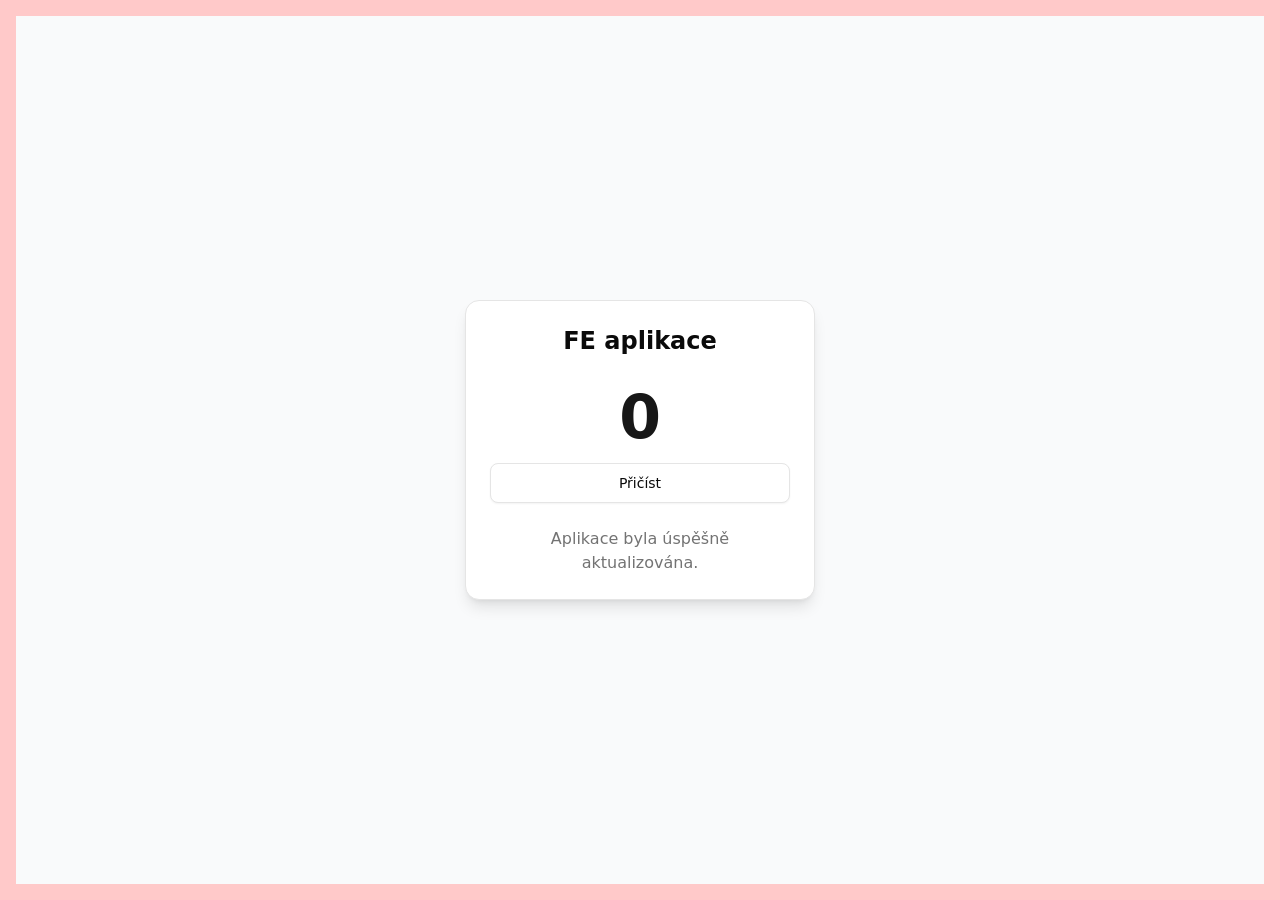
<file: prod/index.html>
<!doctype html>
<html lang="en">
  <head>
    <meta charset="UTF-8" />
    <link rel="icon" type="image/svg+xml" href="./vite.svg" />
    <meta name="viewport" content="width=device-width, initial-scale=1.0" />
    <title>FE app update</title>
    <script type="module" crossorigin src="./assets/index-hb1SBz1r.js"></script>
    <link rel="stylesheet" crossorigin href="./assets/index-DoTOaI_I.css">
  </head>
  <body>
    <div id="root"></div>
  </body>
</html>
</file>
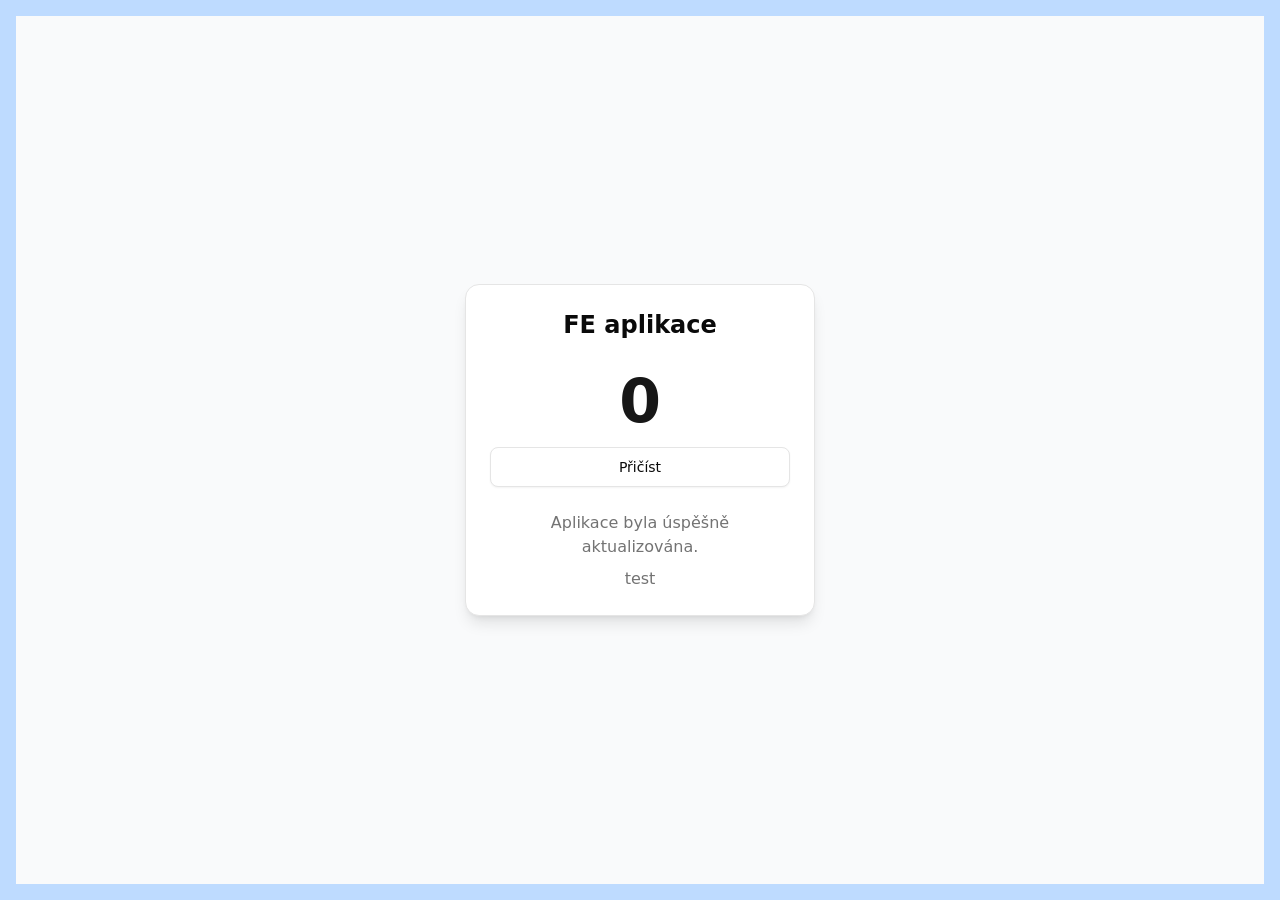
<file: test/index.html>
<!doctype html>
<html lang="en">
  <head>
    <meta charset="UTF-8" />
    <link rel="icon" type="image/svg+xml" href="./vite.svg" />
    <meta name="viewport" content="width=device-width, initial-scale=1.0" />
    <title>FE app update</title>
    <script type="module" crossorigin src="./assets/index-CGghWdWP.js"></script>
    <link rel="stylesheet" crossorigin href="./assets/index-DoTOaI_I.css">
  </head>
  <body>
    <div id="root"></div>
  </body>
</html>
</file>
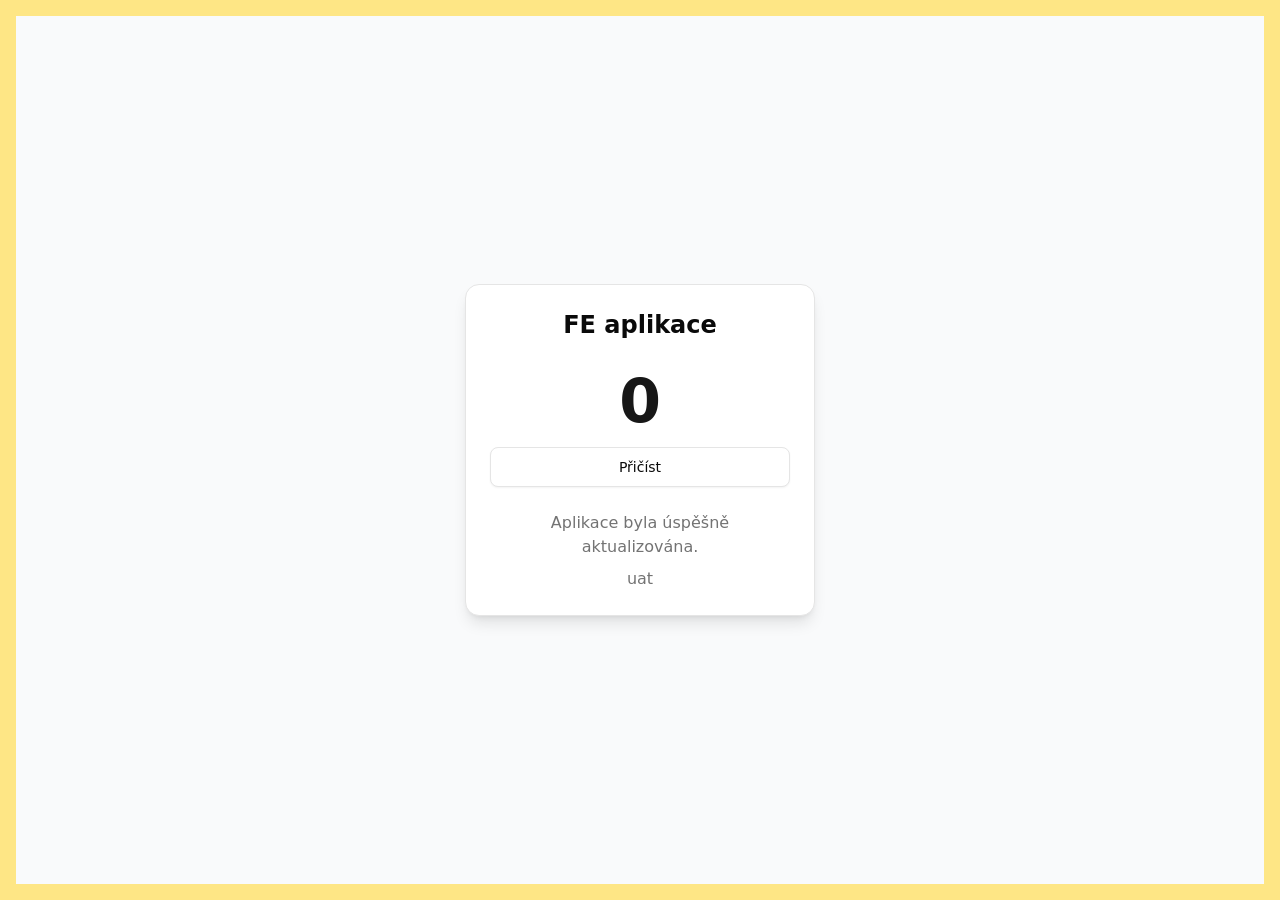
<file: uat/index.html>
<!doctype html>
<html lang="en">
  <head>
    <meta charset="UTF-8" />
    <link rel="icon" type="image/svg+xml" href="./vite.svg" />
    <meta name="viewport" content="width=device-width, initial-scale=1.0" />
    <title>FE app update</title>
    <script type="module" crossorigin src="./assets/index-D2eR265h.js"></script>
    <link rel="stylesheet" crossorigin href="./assets/index-DoTOaI_I.css">
  </head>
  <body>
    <div id="root"></div>
  </body>
</html>
</file>
<file: prod/assets/index-DoTOaI_I.css>
/*! tailwindcss v4.1.3 | MIT License | https://tailwindcss.com */@layer properties{@supports (((-webkit-hyphens:none)) and (not (margin-trim:inline))) or ((-moz-orient:inline) and (not (color:rgb(from red r g b)))){*,:before,:after,::backdrop{--tw-border-style:solid;--tw-leading:initial;--tw-font-weight:initial;--tw-tracking:initial;--tw-shadow:0 0 #0000;--tw-shadow-color:initial;--tw-shadow-alpha:100%;--tw-inset-shadow:0 0 #0000;--tw-inset-shadow-color:initial;--tw-inset-shadow-alpha:100%;--tw-ring-color:initial;--tw-ring-shadow:0 0 #0000;--tw-inset-ring-color:initial;--tw-inset-ring-shadow:0 0 #0000;--tw-ring-inset:initial;--tw-ring-offset-width:0px;--tw-ring-offset-color:#fff;--tw-ring-offset-shadow:0 0 #0000;--tw-outline-style:solid;--tw-translate-x:0;--tw-translate-y:0;--tw-translate-z:0}}}@layer theme{:root,:host{--font-sans:ui-sans-serif,system-ui,sans-serif,"Apple Color Emoji","Segoe UI Emoji","Segoe UI Symbol","Noto Color Emoji";--font-mono:ui-monospace,SFMono-Regular,Menlo,Monaco,Consolas,"Liberation Mono","Courier New",monospace;--color-red-200:oklch(88.5% .062 18.334);--color-amber-200:oklch(92.4% .12 95.746);--color-green-200:oklch(92.5% .084 155.995);--color-blue-200:oklch(88.2% .059 254.128);--color-gray-50:oklch(98.5% .002 247.839);--color-gray-200:oklch(92.8% .006 264.531);--color-white:#fff;--spacing:.25rem;--text-sm:.875rem;--text-sm--line-height:calc(1.25/.875);--text-2xl:1.5rem;--text-2xl--line-height:calc(2/1.5);--text-6xl:3.75rem;--text-6xl--line-height:1;--font-weight-medium:500;--font-weight-semibold:600;--font-weight-bold:700;--tracking-tight:-.025em;--leading-relaxed:1.625;--default-transition-duration:.15s;--default-transition-timing-function:cubic-bezier(.4,0,.2,1);--default-font-family:var(--font-sans);--default-mono-font-family:var(--font-mono)}}@layer base{*,:after,:before,::backdrop{box-sizing:border-box;border:0 solid;margin:0;padding:0}::file-selector-button{box-sizing:border-box;border:0 solid;margin:0;padding:0}html,:host{-webkit-text-size-adjust:100%;-moz-tab-size:4;tab-size:4;line-height:1.5;font-family:var(--default-font-family,ui-sans-serif,system-ui,sans-serif,"Apple Color Emoji","Segoe UI Emoji","Segoe UI Symbol","Noto Color Emoji");font-feature-settings:var(--default-font-feature-settings,normal);font-variation-settings:var(--default-font-variation-settings,normal);-webkit-tap-highlight-color:transparent}hr{height:0;color:inherit;border-top-width:1px}abbr:where([title]){-webkit-text-decoration:underline dotted;text-decoration:underline dotted}h1,h2,h3,h4,h5,h6{font-size:inherit;font-weight:inherit}a{color:inherit;-webkit-text-decoration:inherit;text-decoration:inherit}b,strong{font-weight:bolder}code,kbd,samp,pre{font-family:var(--default-mono-font-family,ui-monospace,SFMono-Regular,Menlo,Monaco,Consolas,"Liberation Mono","Courier New",monospace);font-feature-settings:var(--default-mono-font-feature-settings,normal);font-variation-settings:var(--default-mono-font-variation-settings,normal);font-size:1em}small{font-size:80%}sub,sup{vertical-align:baseline;font-size:75%;line-height:0;position:relative}sub{bottom:-.25em}sup{top:-.5em}table{text-indent:0;border-color:inherit;border-collapse:collapse}:-moz-focusring{outline:auto}progress{vertical-align:baseline}summary{display:list-item}ol,ul,menu{list-style:none}img,svg,video,canvas,audio,iframe,embed,object{vertical-align:middle;display:block}img,video{max-width:100%;height:auto}button,input,select,optgroup,textarea{font:inherit;font-feature-settings:inherit;font-variation-settings:inherit;letter-spacing:inherit;color:inherit;opacity:1;background-color:#0000;border-radius:0}::file-selector-button{font:inherit;font-feature-settings:inherit;font-variation-settings:inherit;letter-spacing:inherit;color:inherit;opacity:1;background-color:#0000;border-radius:0}:where(select:is([multiple],[size])) optgroup{font-weight:bolder}:where(select:is([multiple],[size])) optgroup option{padding-inline-start:20px}::file-selector-button{margin-inline-end:4px}::placeholder{opacity:1}@supports (not ((-webkit-appearance:-apple-pay-button))) or (contain-intrinsic-size:1px){::placeholder{color:currentColor}@supports (color:color-mix(in lab,red,red)){::placeholder{color:color-mix(in oklab,currentcolor 50%,transparent)}}}textarea{resize:vertical}::-webkit-search-decoration{-webkit-appearance:none}::-webkit-date-and-time-value{min-height:1lh;text-align:inherit}::-webkit-datetime-edit{display:inline-flex}::-webkit-datetime-edit-fields-wrapper{padding:0}::-webkit-datetime-edit{padding-block:0}::-webkit-datetime-edit-year-field{padding-block:0}::-webkit-datetime-edit-month-field{padding-block:0}::-webkit-datetime-edit-day-field{padding-block:0}::-webkit-datetime-edit-hour-field{padding-block:0}::-webkit-datetime-edit-minute-field{padding-block:0}::-webkit-datetime-edit-second-field{padding-block:0}::-webkit-datetime-edit-millisecond-field{padding-block:0}::-webkit-datetime-edit-meridiem-field{padding-block:0}:-moz-ui-invalid{box-shadow:none}button,input:where([type=button],[type=reset],[type=submit]){-webkit-appearance:button;-moz-appearance:button;appearance:button}::file-selector-button{-webkit-appearance:button;-moz-appearance:button;appearance:button}::-webkit-inner-spin-button{height:auto}::-webkit-outer-spin-button{height:auto}[hidden]:where(:not([hidden=until-found])){display:none!important}*{border-color:var(--border);outline-color:var(--ring)}@supports (color:color-mix(in lab,red,red)){*{outline-color:color-mix(in oklab,var(--ring)50%,transparent)}}body{background-color:var(--background);color:var(--foreground)}}@layer components;@layer utilities{.\@container\/card-header{container:card-header/inline-size}.absolute{position:absolute}.fixed{position:fixed}.relative{position:relative}.inset-0{inset:calc(var(--spacing)*0)}.inset-4{inset:calc(var(--spacing)*4)}.col-start-2{grid-column-start:2}.row-span-2{grid-row:span 2/span 2}.row-start-1{grid-row-start:1}.line-clamp-1{-webkit-line-clamp:1;-webkit-box-orient:vertical;display:-webkit-box;overflow:hidden}.flex{display:flex}.grid{display:grid}.inline-flex{display:inline-flex}.size-9{width:calc(var(--spacing)*9);height:calc(var(--spacing)*9)}.h-8{height:calc(var(--spacing)*8)}.h-9{height:calc(var(--spacing)*9)}.h-10{height:calc(var(--spacing)*10)}.min-h-4{min-height:calc(var(--spacing)*4)}.w-\[350px\]{width:350px}.w-full{width:100%}.shrink-0{flex-shrink:0}.auto-rows-min{grid-auto-rows:min-content}.grid-cols-\[0_1fr\]{grid-template-columns:0 1fr}.grid-rows-\[auto_auto\]{grid-template-rows:auto auto}.flex-col{flex-direction:column}.items-center{align-items:center}.items-start{align-items:flex-start}.justify-center{justify-content:center}.justify-items-start{justify-items:start}.gap-1{gap:calc(var(--spacing)*1)}.gap-1\.5{gap:calc(var(--spacing)*1.5)}.gap-2{gap:calc(var(--spacing)*2)}.gap-4{gap:calc(var(--spacing)*4)}.gap-6{gap:calc(var(--spacing)*6)}.gap-y-0\.5{row-gap:calc(var(--spacing)*.5)}.self-start{align-self:flex-start}.justify-self-end{justify-self:flex-end}.overflow-auto{overflow:auto}.rounded-lg{border-radius:var(--radius)}.rounded-md{border-radius:calc(var(--radius) - 2px)}.rounded-xl{border-radius:calc(var(--radius) + 4px)}.border{border-style:var(--tw-border-style);border-width:1px}.bg-amber-200{background-color:var(--color-amber-200)}.bg-background{background-color:var(--background)}.bg-blue-200{background-color:var(--color-blue-200)}.bg-card{background-color:var(--card)}.bg-destructive{background-color:var(--destructive)}.bg-gray-50{background-color:var(--color-gray-50)}.bg-gray-200{background-color:var(--color-gray-200)}.bg-green-200{background-color:var(--color-green-200)}.bg-primary{background-color:var(--primary)}.bg-red-200{background-color:var(--color-red-200)}.bg-secondary{background-color:var(--secondary)}.px-3{padding-inline:calc(var(--spacing)*3)}.px-4{padding-inline:calc(var(--spacing)*4)}.px-6{padding-inline:calc(var(--spacing)*6)}.py-2{padding-block:calc(var(--spacing)*2)}.py-3{padding-block:calc(var(--spacing)*3)}.py-6{padding-block:calc(var(--spacing)*6)}.text-center{text-align:center}.text-2xl{font-size:var(--text-2xl);line-height:var(--tw-leading,var(--text-2xl--line-height))}.text-6xl{font-size:var(--text-6xl);line-height:var(--tw-leading,var(--text-6xl--line-height))}.text-sm{font-size:var(--text-sm);line-height:var(--tw-leading,var(--text-sm--line-height))}.leading-none{--tw-leading:1;line-height:1}.font-bold{--tw-font-weight:var(--font-weight-bold);font-weight:var(--font-weight-bold)}.font-medium{--tw-font-weight:var(--font-weight-medium);font-weight:var(--font-weight-medium)}.font-semibold{--tw-font-weight:var(--font-weight-semibold);font-weight:var(--font-weight-semibold)}.tracking-tight{--tw-tracking:var(--tracking-tight);letter-spacing:var(--tracking-tight)}.whitespace-nowrap{white-space:nowrap}.text-card-foreground{color:var(--card-foreground)}.text-destructive{color:var(--destructive)}.text-muted-foreground{color:var(--muted-foreground)}.text-primary{color:var(--primary)}.text-primary-foreground{color:var(--primary-foreground)}.text-secondary-foreground{color:var(--secondary-foreground)}.text-white{color:var(--color-white)}.underline-offset-4{text-underline-offset:4px}.shadow-lg{--tw-shadow:0 10px 15px -3px var(--tw-shadow-color,#0000001a),0 4px 6px -4px var(--tw-shadow-color,#0000001a);box-shadow:var(--tw-inset-shadow),var(--tw-inset-ring-shadow),var(--tw-ring-offset-shadow),var(--tw-ring-shadow),var(--tw-shadow)}.shadow-sm{--tw-shadow:0 1px 3px 0 var(--tw-shadow-color,#0000001a),0 1px 2px -1px var(--tw-shadow-color,#0000001a);box-shadow:var(--tw-inset-shadow),var(--tw-inset-ring-shadow),var(--tw-ring-offset-shadow),var(--tw-ring-shadow),var(--tw-shadow)}.shadow-xs{--tw-shadow:0 1px 2px 0 var(--tw-shadow-color,#0000000d);box-shadow:var(--tw-inset-shadow),var(--tw-inset-ring-shadow),var(--tw-ring-offset-shadow),var(--tw-ring-shadow),var(--tw-shadow)}.outline{outline-style:var(--tw-outline-style);outline-width:1px}.transition-all{transition-property:all;transition-timing-function:var(--tw-ease,var(--default-transition-timing-function));transition-duration:var(--tw-duration,var(--default-transition-duration))}.outline-none{--tw-outline-style:none;outline-style:none}@media (hover:hover){.hover\:bg-accent:hover{background-color:var(--accent)}.hover\:bg-destructive\/90:hover{background-color:var(--destructive)}@supports (color:color-mix(in lab,red,red)){.hover\:bg-destructive\/90:hover{background-color:color-mix(in oklab,var(--destructive)90%,transparent)}}.hover\:bg-primary\/90:hover{background-color:var(--primary)}@supports (color:color-mix(in lab,red,red)){.hover\:bg-primary\/90:hover{background-color:color-mix(in oklab,var(--primary)90%,transparent)}}.hover\:bg-secondary\/80:hover{background-color:var(--secondary)}@supports (color:color-mix(in lab,red,red)){.hover\:bg-secondary\/80:hover{background-color:color-mix(in oklab,var(--secondary)80%,transparent)}}.hover\:text-accent-foreground:hover{color:var(--accent-foreground)}.hover\:underline:hover{text-decoration-line:underline}}.focus-visible\:border-ring:focus-visible{border-color:var(--ring)}.focus-visible\:ring-\[3px\]:focus-visible{--tw-ring-shadow:var(--tw-ring-inset,)0 0 0 calc(3px + var(--tw-ring-offset-width))var(--tw-ring-color,currentcolor);box-shadow:var(--tw-inset-shadow),var(--tw-inset-ring-shadow),var(--tw-ring-offset-shadow),var(--tw-ring-shadow),var(--tw-shadow)}.focus-visible\:ring-destructive\/20:focus-visible{--tw-ring-color:var(--destructive)}@supports (color:color-mix(in lab,red,red)){.focus-visible\:ring-destructive\/20:focus-visible{--tw-ring-color:color-mix(in oklab,var(--destructive)20%,transparent)}}.focus-visible\:ring-ring\/50:focus-visible{--tw-ring-color:var(--ring)}@supports (color:color-mix(in lab,red,red)){.focus-visible\:ring-ring\/50:focus-visible{--tw-ring-color:color-mix(in oklab,var(--ring)50%,transparent)}}.disabled\:pointer-events-none:disabled{pointer-events:none}.disabled\:opacity-50:disabled{opacity:.5}.has-data-\[slot\=card-action\]\:grid-cols-\[1fr_auto\]:has([data-slot=card-action]){grid-template-columns:1fr auto}.has-\[\>svg\]\:grid-cols-\[calc\(var\(--spacing\)\*4\)_1fr\]:has(>svg){grid-template-columns:calc(var(--spacing)*4)1fr}.has-\[\>svg\]\:gap-x-3:has(>svg){column-gap:calc(var(--spacing)*3)}.has-\[\>svg\]\:px-2\.5:has(>svg){padding-inline:calc(var(--spacing)*2.5)}.has-\[\>svg\]\:px-3:has(>svg){padding-inline:calc(var(--spacing)*3)}.has-\[\>svg\]\:px-4:has(>svg){padding-inline:calc(var(--spacing)*4)}.aria-invalid\:border-destructive[aria-invalid=true]{border-color:var(--destructive)}.aria-invalid\:ring-destructive\/20[aria-invalid=true]{--tw-ring-color:var(--destructive)}@supports (color:color-mix(in lab,red,red)){.aria-invalid\:ring-destructive\/20[aria-invalid=true]{--tw-ring-color:color-mix(in oklab,var(--destructive)20%,transparent)}}:is(.\*\:data-\[slot\=alert-description\]\:text-destructive\/90>*)[data-slot=alert-description]{color:var(--destructive)}@supports (color:color-mix(in lab,red,red)){:is(.\*\:data-\[slot\=alert-description\]\:text-destructive\/90>*)[data-slot=alert-description]{color:color-mix(in oklab,var(--destructive)90%,transparent)}}.dark\:border-input:is(.dark *){border-color:var(--input)}.dark\:bg-destructive\/60:is(.dark *){background-color:var(--destructive)}@supports (color:color-mix(in lab,red,red)){.dark\:bg-destructive\/60:is(.dark *){background-color:color-mix(in oklab,var(--destructive)60%,transparent)}}.dark\:bg-input\/30:is(.dark *){background-color:var(--input)}@supports (color:color-mix(in lab,red,red)){.dark\:bg-input\/30:is(.dark *){background-color:color-mix(in oklab,var(--input)30%,transparent)}}@media (hover:hover){.dark\:hover\:bg-accent\/50:is(.dark *):hover{background-color:var(--accent)}@supports (color:color-mix(in lab,red,red)){.dark\:hover\:bg-accent\/50:is(.dark *):hover{background-color:color-mix(in oklab,var(--accent)50%,transparent)}}.dark\:hover\:bg-input\/50:is(.dark *):hover{background-color:var(--input)}@supports (color:color-mix(in lab,red,red)){.dark\:hover\:bg-input\/50:is(.dark *):hover{background-color:color-mix(in oklab,var(--input)50%,transparent)}}}.dark\:focus-visible\:ring-destructive\/40:is(.dark *):focus-visible{--tw-ring-color:var(--destructive)}@supports (color:color-mix(in lab,red,red)){.dark\:focus-visible\:ring-destructive\/40:is(.dark *):focus-visible{--tw-ring-color:color-mix(in oklab,var(--destructive)40%,transparent)}}.dark\:aria-invalid\:ring-destructive\/40:is(.dark *)[aria-invalid=true]{--tw-ring-color:var(--destructive)}@supports (color:color-mix(in lab,red,red)){.dark\:aria-invalid\:ring-destructive\/40:is(.dark *)[aria-invalid=true]{--tw-ring-color:color-mix(in oklab,var(--destructive)40%,transparent)}}.\[\&_p\]\:leading-relaxed p{--tw-leading:var(--leading-relaxed);line-height:var(--leading-relaxed)}.\[\&_svg\]\:pointer-events-none svg{pointer-events:none}.\[\&_svg\]\:shrink-0 svg{flex-shrink:0}.\[\&_svg\:not\(\[class\*\=\'size-\'\]\)\]\:size-4 svg:not([class*=size-]){width:calc(var(--spacing)*4);height:calc(var(--spacing)*4)}.\[\.border-b\]\:pb-6.border-b{padding-bottom:calc(var(--spacing)*6)}.\[\.border-t\]\:pt-6.border-t{padding-top:calc(var(--spacing)*6)}.\[\&\>svg\]\:size-4>svg{width:calc(var(--spacing)*4);height:calc(var(--spacing)*4)}.\[\&\>svg\]\:translate-y-0\.5>svg{--tw-translate-y:calc(var(--spacing)*.5);translate:var(--tw-translate-x)var(--tw-translate-y)}.\[\&\>svg\]\:text-current>svg{color:currentColor}}:root{--radius:.625rem;--background:oklch(1 0 0);--foreground:oklch(.145 0 0);--card:oklch(1 0 0);--card-foreground:oklch(.145 0 0);--popover:oklch(1 0 0);--popover-foreground:oklch(.145 0 0);--primary:oklch(.205 0 0);--primary-foreground:oklch(.985 0 0);--secondary:oklch(.97 0 0);--secondary-foreground:oklch(.205 0 0);--muted:oklch(.97 0 0);--muted-foreground:oklch(.556 0 0);--accent:oklch(.97 0 0);--accent-foreground:oklch(.205 0 0);--destructive:oklch(.577 .245 27.325);--border:oklch(.922 0 0);--input:oklch(.922 0 0);--ring:oklch(.708 0 0);--chart-1:oklch(.646 .222 41.116);--chart-2:oklch(.6 .118 184.704);--chart-3:oklch(.398 .07 227.392);--chart-4:oklch(.828 .189 84.429);--chart-5:oklch(.769 .188 70.08);--sidebar:oklch(.985 0 0);--sidebar-foreground:oklch(.145 0 0);--sidebar-primary:oklch(.205 0 0);--sidebar-primary-foreground:oklch(.985 0 0);--sidebar-accent:oklch(.97 0 0);--sidebar-accent-foreground:oklch(.205 0 0);--sidebar-border:oklch(.922 0 0);--sidebar-ring:oklch(.708 0 0)}.dark{--background:oklch(.145 0 0);--foreground:oklch(.985 0 0);--card:oklch(.205 0 0);--card-foreground:oklch(.985 0 0);--popover:oklch(.205 0 0);--popover-foreground:oklch(.985 0 0);--primary:oklch(.922 0 0);--primary-foreground:oklch(.205 0 0);--secondary:oklch(.269 0 0);--secondary-foreground:oklch(.985 0 0);--muted:oklch(.269 0 0);--muted-foreground:oklch(.708 0 0);--accent:oklch(.269 0 0);--accent-foreground:oklch(.985 0 0);--destructive:oklch(.704 .191 22.216);--border:oklch(1 0 0/10%);--input:oklch(1 0 0/15%);--ring:oklch(.556 0 0);--chart-1:oklch(.488 .243 264.376);--chart-2:oklch(.696 .17 162.48);--chart-3:oklch(.769 .188 70.08);--chart-4:oklch(.627 .265 303.9);--chart-5:oklch(.645 .246 16.439);--sidebar:oklch(.205 0 0);--sidebar-foreground:oklch(.985 0 0);--sidebar-primary:oklch(.488 .243 264.376);--sidebar-primary-foreground:oklch(.985 0 0);--sidebar-accent:oklch(.269 0 0);--sidebar-accent-foreground:oklch(.985 0 0);--sidebar-border:oklch(1 0 0/10%);--sidebar-ring:oklch(.556 0 0)}@property --tw-border-style{syntax:"*";inherits:false;initial-value:solid}@property --tw-leading{syntax:"*";inherits:false}@property --tw-font-weight{syntax:"*";inherits:false}@property --tw-tracking{syntax:"*";inherits:false}@property --tw-shadow{syntax:"*";inherits:false;initial-value:0 0 #0000}@property --tw-shadow-color{syntax:"*";inherits:false}@property --tw-shadow-alpha{syntax:"<percentage>";inherits:false;initial-value:100%}@property --tw-inset-shadow{syntax:"*";inherits:false;initial-value:0 0 #0000}@property --tw-inset-shadow-color{syntax:"*";inherits:false}@property --tw-inset-shadow-alpha{syntax:"<percentage>";inherits:false;initial-value:100%}@property --tw-ring-color{syntax:"*";inherits:false}@property --tw-ring-shadow{syntax:"*";inherits:false;initial-value:0 0 #0000}@property --tw-inset-ring-color{syntax:"*";inherits:false}@property --tw-inset-ring-shadow{syntax:"*";inherits:false;initial-value:0 0 #0000}@property --tw-ring-inset{syntax:"*";inherits:false}@property --tw-ring-offset-width{syntax:"<length>";inherits:false;initial-value:0}@property --tw-ring-offset-color{syntax:"*";inherits:false;initial-value:#fff}@property --tw-ring-offset-shadow{syntax:"*";inherits:false;initial-value:0 0 #0000}@property --tw-outline-style{syntax:"*";inherits:false;initial-value:solid}@property --tw-translate-x{syntax:"*";inherits:false;initial-value:0}@property --tw-translate-y{syntax:"*";inherits:false;initial-value:0}@property --tw-translate-z{syntax:"*";inherits:false;initial-value:0}
</file>
<file: test/assets/index-DoTOaI_I.css>
/*! tailwindcss v4.1.3 | MIT License | https://tailwindcss.com */@layer properties{@supports (((-webkit-hyphens:none)) and (not (margin-trim:inline))) or ((-moz-orient:inline) and (not (color:rgb(from red r g b)))){*,:before,:after,::backdrop{--tw-border-style:solid;--tw-leading:initial;--tw-font-weight:initial;--tw-tracking:initial;--tw-shadow:0 0 #0000;--tw-shadow-color:initial;--tw-shadow-alpha:100%;--tw-inset-shadow:0 0 #0000;--tw-inset-shadow-color:initial;--tw-inset-shadow-alpha:100%;--tw-ring-color:initial;--tw-ring-shadow:0 0 #0000;--tw-inset-ring-color:initial;--tw-inset-ring-shadow:0 0 #0000;--tw-ring-inset:initial;--tw-ring-offset-width:0px;--tw-ring-offset-color:#fff;--tw-ring-offset-shadow:0 0 #0000;--tw-outline-style:solid;--tw-translate-x:0;--tw-translate-y:0;--tw-translate-z:0}}}@layer theme{:root,:host{--font-sans:ui-sans-serif,system-ui,sans-serif,"Apple Color Emoji","Segoe UI Emoji","Segoe UI Symbol","Noto Color Emoji";--font-mono:ui-monospace,SFMono-Regular,Menlo,Monaco,Consolas,"Liberation Mono","Courier New",monospace;--color-red-200:oklch(88.5% .062 18.334);--color-amber-200:oklch(92.4% .12 95.746);--color-green-200:oklch(92.5% .084 155.995);--color-blue-200:oklch(88.2% .059 254.128);--color-gray-50:oklch(98.5% .002 247.839);--color-gray-200:oklch(92.8% .006 264.531);--color-white:#fff;--spacing:.25rem;--text-sm:.875rem;--text-sm--line-height:calc(1.25/.875);--text-2xl:1.5rem;--text-2xl--line-height:calc(2/1.5);--text-6xl:3.75rem;--text-6xl--line-height:1;--font-weight-medium:500;--font-weight-semibold:600;--font-weight-bold:700;--tracking-tight:-.025em;--leading-relaxed:1.625;--default-transition-duration:.15s;--default-transition-timing-function:cubic-bezier(.4,0,.2,1);--default-font-family:var(--font-sans);--default-mono-font-family:var(--font-mono)}}@layer base{*,:after,:before,::backdrop{box-sizing:border-box;border:0 solid;margin:0;padding:0}::file-selector-button{box-sizing:border-box;border:0 solid;margin:0;padding:0}html,:host{-webkit-text-size-adjust:100%;-moz-tab-size:4;tab-size:4;line-height:1.5;font-family:var(--default-font-family,ui-sans-serif,system-ui,sans-serif,"Apple Color Emoji","Segoe UI Emoji","Segoe UI Symbol","Noto Color Emoji");font-feature-settings:var(--default-font-feature-settings,normal);font-variation-settings:var(--default-font-variation-settings,normal);-webkit-tap-highlight-color:transparent}hr{height:0;color:inherit;border-top-width:1px}abbr:where([title]){-webkit-text-decoration:underline dotted;text-decoration:underline dotted}h1,h2,h3,h4,h5,h6{font-size:inherit;font-weight:inherit}a{color:inherit;-webkit-text-decoration:inherit;text-decoration:inherit}b,strong{font-weight:bolder}code,kbd,samp,pre{font-family:var(--default-mono-font-family,ui-monospace,SFMono-Regular,Menlo,Monaco,Consolas,"Liberation Mono","Courier New",monospace);font-feature-settings:var(--default-mono-font-feature-settings,normal);font-variation-settings:var(--default-mono-font-variation-settings,normal);font-size:1em}small{font-size:80%}sub,sup{vertical-align:baseline;font-size:75%;line-height:0;position:relative}sub{bottom:-.25em}sup{top:-.5em}table{text-indent:0;border-color:inherit;border-collapse:collapse}:-moz-focusring{outline:auto}progress{vertical-align:baseline}summary{display:list-item}ol,ul,menu{list-style:none}img,svg,video,canvas,audio,iframe,embed,object{vertical-align:middle;display:block}img,video{max-width:100%;height:auto}button,input,select,optgroup,textarea{font:inherit;font-feature-settings:inherit;font-variation-settings:inherit;letter-spacing:inherit;color:inherit;opacity:1;background-color:#0000;border-radius:0}::file-selector-button{font:inherit;font-feature-settings:inherit;font-variation-settings:inherit;letter-spacing:inherit;color:inherit;opacity:1;background-color:#0000;border-radius:0}:where(select:is([multiple],[size])) optgroup{font-weight:bolder}:where(select:is([multiple],[size])) optgroup option{padding-inline-start:20px}::file-selector-button{margin-inline-end:4px}::placeholder{opacity:1}@supports (not ((-webkit-appearance:-apple-pay-button))) or (contain-intrinsic-size:1px){::placeholder{color:currentColor}@supports (color:color-mix(in lab,red,red)){::placeholder{color:color-mix(in oklab,currentcolor 50%,transparent)}}}textarea{resize:vertical}::-webkit-search-decoration{-webkit-appearance:none}::-webkit-date-and-time-value{min-height:1lh;text-align:inherit}::-webkit-datetime-edit{display:inline-flex}::-webkit-datetime-edit-fields-wrapper{padding:0}::-webkit-datetime-edit{padding-block:0}::-webkit-datetime-edit-year-field{padding-block:0}::-webkit-datetime-edit-month-field{padding-block:0}::-webkit-datetime-edit-day-field{padding-block:0}::-webkit-datetime-edit-hour-field{padding-block:0}::-webkit-datetime-edit-minute-field{padding-block:0}::-webkit-datetime-edit-second-field{padding-block:0}::-webkit-datetime-edit-millisecond-field{padding-block:0}::-webkit-datetime-edit-meridiem-field{padding-block:0}:-moz-ui-invalid{box-shadow:none}button,input:where([type=button],[type=reset],[type=submit]){-webkit-appearance:button;-moz-appearance:button;appearance:button}::file-selector-button{-webkit-appearance:button;-moz-appearance:button;appearance:button}::-webkit-inner-spin-button{height:auto}::-webkit-outer-spin-button{height:auto}[hidden]:where(:not([hidden=until-found])){display:none!important}*{border-color:var(--border);outline-color:var(--ring)}@supports (color:color-mix(in lab,red,red)){*{outline-color:color-mix(in oklab,var(--ring)50%,transparent)}}body{background-color:var(--background);color:var(--foreground)}}@layer components;@layer utilities{.\@container\/card-header{container:card-header/inline-size}.absolute{position:absolute}.fixed{position:fixed}.relative{position:relative}.inset-0{inset:calc(var(--spacing)*0)}.inset-4{inset:calc(var(--spacing)*4)}.col-start-2{grid-column-start:2}.row-span-2{grid-row:span 2/span 2}.row-start-1{grid-row-start:1}.line-clamp-1{-webkit-line-clamp:1;-webkit-box-orient:vertical;display:-webkit-box;overflow:hidden}.flex{display:flex}.grid{display:grid}.inline-flex{display:inline-flex}.size-9{width:calc(var(--spacing)*9);height:calc(var(--spacing)*9)}.h-8{height:calc(var(--spacing)*8)}.h-9{height:calc(var(--spacing)*9)}.h-10{height:calc(var(--spacing)*10)}.min-h-4{min-height:calc(var(--spacing)*4)}.w-\[350px\]{width:350px}.w-full{width:100%}.shrink-0{flex-shrink:0}.auto-rows-min{grid-auto-rows:min-content}.grid-cols-\[0_1fr\]{grid-template-columns:0 1fr}.grid-rows-\[auto_auto\]{grid-template-rows:auto auto}.flex-col{flex-direction:column}.items-center{align-items:center}.items-start{align-items:flex-start}.justify-center{justify-content:center}.justify-items-start{justify-items:start}.gap-1{gap:calc(var(--spacing)*1)}.gap-1\.5{gap:calc(var(--spacing)*1.5)}.gap-2{gap:calc(var(--spacing)*2)}.gap-4{gap:calc(var(--spacing)*4)}.gap-6{gap:calc(var(--spacing)*6)}.gap-y-0\.5{row-gap:calc(var(--spacing)*.5)}.self-start{align-self:flex-start}.justify-self-end{justify-self:flex-end}.overflow-auto{overflow:auto}.rounded-lg{border-radius:var(--radius)}.rounded-md{border-radius:calc(var(--radius) - 2px)}.rounded-xl{border-radius:calc(var(--radius) + 4px)}.border{border-style:var(--tw-border-style);border-width:1px}.bg-amber-200{background-color:var(--color-amber-200)}.bg-background{background-color:var(--background)}.bg-blue-200{background-color:var(--color-blue-200)}.bg-card{background-color:var(--card)}.bg-destructive{background-color:var(--destructive)}.bg-gray-50{background-color:var(--color-gray-50)}.bg-gray-200{background-color:var(--color-gray-200)}.bg-green-200{background-color:var(--color-green-200)}.bg-primary{background-color:var(--primary)}.bg-red-200{background-color:var(--color-red-200)}.bg-secondary{background-color:var(--secondary)}.px-3{padding-inline:calc(var(--spacing)*3)}.px-4{padding-inline:calc(var(--spacing)*4)}.px-6{padding-inline:calc(var(--spacing)*6)}.py-2{padding-block:calc(var(--spacing)*2)}.py-3{padding-block:calc(var(--spacing)*3)}.py-6{padding-block:calc(var(--spacing)*6)}.text-center{text-align:center}.text-2xl{font-size:var(--text-2xl);line-height:var(--tw-leading,var(--text-2xl--line-height))}.text-6xl{font-size:var(--text-6xl);line-height:var(--tw-leading,var(--text-6xl--line-height))}.text-sm{font-size:var(--text-sm);line-height:var(--tw-leading,var(--text-sm--line-height))}.leading-none{--tw-leading:1;line-height:1}.font-bold{--tw-font-weight:var(--font-weight-bold);font-weight:var(--font-weight-bold)}.font-medium{--tw-font-weight:var(--font-weight-medium);font-weight:var(--font-weight-medium)}.font-semibold{--tw-font-weight:var(--font-weight-semibold);font-weight:var(--font-weight-semibold)}.tracking-tight{--tw-tracking:var(--tracking-tight);letter-spacing:var(--tracking-tight)}.whitespace-nowrap{white-space:nowrap}.text-card-foreground{color:var(--card-foreground)}.text-destructive{color:var(--destructive)}.text-muted-foreground{color:var(--muted-foreground)}.text-primary{color:var(--primary)}.text-primary-foreground{color:var(--primary-foreground)}.text-secondary-foreground{color:var(--secondary-foreground)}.text-white{color:var(--color-white)}.underline-offset-4{text-underline-offset:4px}.shadow-lg{--tw-shadow:0 10px 15px -3px var(--tw-shadow-color,#0000001a),0 4px 6px -4px var(--tw-shadow-color,#0000001a);box-shadow:var(--tw-inset-shadow),var(--tw-inset-ring-shadow),var(--tw-ring-offset-shadow),var(--tw-ring-shadow),var(--tw-shadow)}.shadow-sm{--tw-shadow:0 1px 3px 0 var(--tw-shadow-color,#0000001a),0 1px 2px -1px var(--tw-shadow-color,#0000001a);box-shadow:var(--tw-inset-shadow),var(--tw-inset-ring-shadow),var(--tw-ring-offset-shadow),var(--tw-ring-shadow),var(--tw-shadow)}.shadow-xs{--tw-shadow:0 1px 2px 0 var(--tw-shadow-color,#0000000d);box-shadow:var(--tw-inset-shadow),var(--tw-inset-ring-shadow),var(--tw-ring-offset-shadow),var(--tw-ring-shadow),var(--tw-shadow)}.outline{outline-style:var(--tw-outline-style);outline-width:1px}.transition-all{transition-property:all;transition-timing-function:var(--tw-ease,var(--default-transition-timing-function));transition-duration:var(--tw-duration,var(--default-transition-duration))}.outline-none{--tw-outline-style:none;outline-style:none}@media (hover:hover){.hover\:bg-accent:hover{background-color:var(--accent)}.hover\:bg-destructive\/90:hover{background-color:var(--destructive)}@supports (color:color-mix(in lab,red,red)){.hover\:bg-destructive\/90:hover{background-color:color-mix(in oklab,var(--destructive)90%,transparent)}}.hover\:bg-primary\/90:hover{background-color:var(--primary)}@supports (color:color-mix(in lab,red,red)){.hover\:bg-primary\/90:hover{background-color:color-mix(in oklab,var(--primary)90%,transparent)}}.hover\:bg-secondary\/80:hover{background-color:var(--secondary)}@supports (color:color-mix(in lab,red,red)){.hover\:bg-secondary\/80:hover{background-color:color-mix(in oklab,var(--secondary)80%,transparent)}}.hover\:text-accent-foreground:hover{color:var(--accent-foreground)}.hover\:underline:hover{text-decoration-line:underline}}.focus-visible\:border-ring:focus-visible{border-color:var(--ring)}.focus-visible\:ring-\[3px\]:focus-visible{--tw-ring-shadow:var(--tw-ring-inset,)0 0 0 calc(3px + var(--tw-ring-offset-width))var(--tw-ring-color,currentcolor);box-shadow:var(--tw-inset-shadow),var(--tw-inset-ring-shadow),var(--tw-ring-offset-shadow),var(--tw-ring-shadow),var(--tw-shadow)}.focus-visible\:ring-destructive\/20:focus-visible{--tw-ring-color:var(--destructive)}@supports (color:color-mix(in lab,red,red)){.focus-visible\:ring-destructive\/20:focus-visible{--tw-ring-color:color-mix(in oklab,var(--destructive)20%,transparent)}}.focus-visible\:ring-ring\/50:focus-visible{--tw-ring-color:var(--ring)}@supports (color:color-mix(in lab,red,red)){.focus-visible\:ring-ring\/50:focus-visible{--tw-ring-color:color-mix(in oklab,var(--ring)50%,transparent)}}.disabled\:pointer-events-none:disabled{pointer-events:none}.disabled\:opacity-50:disabled{opacity:.5}.has-data-\[slot\=card-action\]\:grid-cols-\[1fr_auto\]:has([data-slot=card-action]){grid-template-columns:1fr auto}.has-\[\>svg\]\:grid-cols-\[calc\(var\(--spacing\)\*4\)_1fr\]:has(>svg){grid-template-columns:calc(var(--spacing)*4)1fr}.has-\[\>svg\]\:gap-x-3:has(>svg){column-gap:calc(var(--spacing)*3)}.has-\[\>svg\]\:px-2\.5:has(>svg){padding-inline:calc(var(--spacing)*2.5)}.has-\[\>svg\]\:px-3:has(>svg){padding-inline:calc(var(--spacing)*3)}.has-\[\>svg\]\:px-4:has(>svg){padding-inline:calc(var(--spacing)*4)}.aria-invalid\:border-destructive[aria-invalid=true]{border-color:var(--destructive)}.aria-invalid\:ring-destructive\/20[aria-invalid=true]{--tw-ring-color:var(--destructive)}@supports (color:color-mix(in lab,red,red)){.aria-invalid\:ring-destructive\/20[aria-invalid=true]{--tw-ring-color:color-mix(in oklab,var(--destructive)20%,transparent)}}:is(.\*\:data-\[slot\=alert-description\]\:text-destructive\/90>*)[data-slot=alert-description]{color:var(--destructive)}@supports (color:color-mix(in lab,red,red)){:is(.\*\:data-\[slot\=alert-description\]\:text-destructive\/90>*)[data-slot=alert-description]{color:color-mix(in oklab,var(--destructive)90%,transparent)}}.dark\:border-input:is(.dark *){border-color:var(--input)}.dark\:bg-destructive\/60:is(.dark *){background-color:var(--destructive)}@supports (color:color-mix(in lab,red,red)){.dark\:bg-destructive\/60:is(.dark *){background-color:color-mix(in oklab,var(--destructive)60%,transparent)}}.dark\:bg-input\/30:is(.dark *){background-color:var(--input)}@supports (color:color-mix(in lab,red,red)){.dark\:bg-input\/30:is(.dark *){background-color:color-mix(in oklab,var(--input)30%,transparent)}}@media (hover:hover){.dark\:hover\:bg-accent\/50:is(.dark *):hover{background-color:var(--accent)}@supports (color:color-mix(in lab,red,red)){.dark\:hover\:bg-accent\/50:is(.dark *):hover{background-color:color-mix(in oklab,var(--accent)50%,transparent)}}.dark\:hover\:bg-input\/50:is(.dark *):hover{background-color:var(--input)}@supports (color:color-mix(in lab,red,red)){.dark\:hover\:bg-input\/50:is(.dark *):hover{background-color:color-mix(in oklab,var(--input)50%,transparent)}}}.dark\:focus-visible\:ring-destructive\/40:is(.dark *):focus-visible{--tw-ring-color:var(--destructive)}@supports (color:color-mix(in lab,red,red)){.dark\:focus-visible\:ring-destructive\/40:is(.dark *):focus-visible{--tw-ring-color:color-mix(in oklab,var(--destructive)40%,transparent)}}.dark\:aria-invalid\:ring-destructive\/40:is(.dark *)[aria-invalid=true]{--tw-ring-color:var(--destructive)}@supports (color:color-mix(in lab,red,red)){.dark\:aria-invalid\:ring-destructive\/40:is(.dark *)[aria-invalid=true]{--tw-ring-color:color-mix(in oklab,var(--destructive)40%,transparent)}}.\[\&_p\]\:leading-relaxed p{--tw-leading:var(--leading-relaxed);line-height:var(--leading-relaxed)}.\[\&_svg\]\:pointer-events-none svg{pointer-events:none}.\[\&_svg\]\:shrink-0 svg{flex-shrink:0}.\[\&_svg\:not\(\[class\*\=\'size-\'\]\)\]\:size-4 svg:not([class*=size-]){width:calc(var(--spacing)*4);height:calc(var(--spacing)*4)}.\[\.border-b\]\:pb-6.border-b{padding-bottom:calc(var(--spacing)*6)}.\[\.border-t\]\:pt-6.border-t{padding-top:calc(var(--spacing)*6)}.\[\&\>svg\]\:size-4>svg{width:calc(var(--spacing)*4);height:calc(var(--spacing)*4)}.\[\&\>svg\]\:translate-y-0\.5>svg{--tw-translate-y:calc(var(--spacing)*.5);translate:var(--tw-translate-x)var(--tw-translate-y)}.\[\&\>svg\]\:text-current>svg{color:currentColor}}:root{--radius:.625rem;--background:oklch(1 0 0);--foreground:oklch(.145 0 0);--card:oklch(1 0 0);--card-foreground:oklch(.145 0 0);--popover:oklch(1 0 0);--popover-foreground:oklch(.145 0 0);--primary:oklch(.205 0 0);--primary-foreground:oklch(.985 0 0);--secondary:oklch(.97 0 0);--secondary-foreground:oklch(.205 0 0);--muted:oklch(.97 0 0);--muted-foreground:oklch(.556 0 0);--accent:oklch(.97 0 0);--accent-foreground:oklch(.205 0 0);--destructive:oklch(.577 .245 27.325);--border:oklch(.922 0 0);--input:oklch(.922 0 0);--ring:oklch(.708 0 0);--chart-1:oklch(.646 .222 41.116);--chart-2:oklch(.6 .118 184.704);--chart-3:oklch(.398 .07 227.392);--chart-4:oklch(.828 .189 84.429);--chart-5:oklch(.769 .188 70.08);--sidebar:oklch(.985 0 0);--sidebar-foreground:oklch(.145 0 0);--sidebar-primary:oklch(.205 0 0);--sidebar-primary-foreground:oklch(.985 0 0);--sidebar-accent:oklch(.97 0 0);--sidebar-accent-foreground:oklch(.205 0 0);--sidebar-border:oklch(.922 0 0);--sidebar-ring:oklch(.708 0 0)}.dark{--background:oklch(.145 0 0);--foreground:oklch(.985 0 0);--card:oklch(.205 0 0);--card-foreground:oklch(.985 0 0);--popover:oklch(.205 0 0);--popover-foreground:oklch(.985 0 0);--primary:oklch(.922 0 0);--primary-foreground:oklch(.205 0 0);--secondary:oklch(.269 0 0);--secondary-foreground:oklch(.985 0 0);--muted:oklch(.269 0 0);--muted-foreground:oklch(.708 0 0);--accent:oklch(.269 0 0);--accent-foreground:oklch(.985 0 0);--destructive:oklch(.704 .191 22.216);--border:oklch(1 0 0/10%);--input:oklch(1 0 0/15%);--ring:oklch(.556 0 0);--chart-1:oklch(.488 .243 264.376);--chart-2:oklch(.696 .17 162.48);--chart-3:oklch(.769 .188 70.08);--chart-4:oklch(.627 .265 303.9);--chart-5:oklch(.645 .246 16.439);--sidebar:oklch(.205 0 0);--sidebar-foreground:oklch(.985 0 0);--sidebar-primary:oklch(.488 .243 264.376);--sidebar-primary-foreground:oklch(.985 0 0);--sidebar-accent:oklch(.269 0 0);--sidebar-accent-foreground:oklch(.985 0 0);--sidebar-border:oklch(1 0 0/10%);--sidebar-ring:oklch(.556 0 0)}@property --tw-border-style{syntax:"*";inherits:false;initial-value:solid}@property --tw-leading{syntax:"*";inherits:false}@property --tw-font-weight{syntax:"*";inherits:false}@property --tw-tracking{syntax:"*";inherits:false}@property --tw-shadow{syntax:"*";inherits:false;initial-value:0 0 #0000}@property --tw-shadow-color{syntax:"*";inherits:false}@property --tw-shadow-alpha{syntax:"<percentage>";inherits:false;initial-value:100%}@property --tw-inset-shadow{syntax:"*";inherits:false;initial-value:0 0 #0000}@property --tw-inset-shadow-color{syntax:"*";inherits:false}@property --tw-inset-shadow-alpha{syntax:"<percentage>";inherits:false;initial-value:100%}@property --tw-ring-color{syntax:"*";inherits:false}@property --tw-ring-shadow{syntax:"*";inherits:false;initial-value:0 0 #0000}@property --tw-inset-ring-color{syntax:"*";inherits:false}@property --tw-inset-ring-shadow{syntax:"*";inherits:false;initial-value:0 0 #0000}@property --tw-ring-inset{syntax:"*";inherits:false}@property --tw-ring-offset-width{syntax:"<length>";inherits:false;initial-value:0}@property --tw-ring-offset-color{syntax:"*";inherits:false;initial-value:#fff}@property --tw-ring-offset-shadow{syntax:"*";inherits:false;initial-value:0 0 #0000}@property --tw-outline-style{syntax:"*";inherits:false;initial-value:solid}@property --tw-translate-x{syntax:"*";inherits:false;initial-value:0}@property --tw-translate-y{syntax:"*";inherits:false;initial-value:0}@property --tw-translate-z{syntax:"*";inherits:false;initial-value:0}
</file>
<file: uat/assets/index-DoTOaI_I.css>
/*! tailwindcss v4.1.3 | MIT License | https://tailwindcss.com */@layer properties{@supports (((-webkit-hyphens:none)) and (not (margin-trim:inline))) or ((-moz-orient:inline) and (not (color:rgb(from red r g b)))){*,:before,:after,::backdrop{--tw-border-style:solid;--tw-leading:initial;--tw-font-weight:initial;--tw-tracking:initial;--tw-shadow:0 0 #0000;--tw-shadow-color:initial;--tw-shadow-alpha:100%;--tw-inset-shadow:0 0 #0000;--tw-inset-shadow-color:initial;--tw-inset-shadow-alpha:100%;--tw-ring-color:initial;--tw-ring-shadow:0 0 #0000;--tw-inset-ring-color:initial;--tw-inset-ring-shadow:0 0 #0000;--tw-ring-inset:initial;--tw-ring-offset-width:0px;--tw-ring-offset-color:#fff;--tw-ring-offset-shadow:0 0 #0000;--tw-outline-style:solid;--tw-translate-x:0;--tw-translate-y:0;--tw-translate-z:0}}}@layer theme{:root,:host{--font-sans:ui-sans-serif,system-ui,sans-serif,"Apple Color Emoji","Segoe UI Emoji","Segoe UI Symbol","Noto Color Emoji";--font-mono:ui-monospace,SFMono-Regular,Menlo,Monaco,Consolas,"Liberation Mono","Courier New",monospace;--color-red-200:oklch(88.5% .062 18.334);--color-amber-200:oklch(92.4% .12 95.746);--color-green-200:oklch(92.5% .084 155.995);--color-blue-200:oklch(88.2% .059 254.128);--color-gray-50:oklch(98.5% .002 247.839);--color-gray-200:oklch(92.8% .006 264.531);--color-white:#fff;--spacing:.25rem;--text-sm:.875rem;--text-sm--line-height:calc(1.25/.875);--text-2xl:1.5rem;--text-2xl--line-height:calc(2/1.5);--text-6xl:3.75rem;--text-6xl--line-height:1;--font-weight-medium:500;--font-weight-semibold:600;--font-weight-bold:700;--tracking-tight:-.025em;--leading-relaxed:1.625;--default-transition-duration:.15s;--default-transition-timing-function:cubic-bezier(.4,0,.2,1);--default-font-family:var(--font-sans);--default-mono-font-family:var(--font-mono)}}@layer base{*,:after,:before,::backdrop{box-sizing:border-box;border:0 solid;margin:0;padding:0}::file-selector-button{box-sizing:border-box;border:0 solid;margin:0;padding:0}html,:host{-webkit-text-size-adjust:100%;-moz-tab-size:4;tab-size:4;line-height:1.5;font-family:var(--default-font-family,ui-sans-serif,system-ui,sans-serif,"Apple Color Emoji","Segoe UI Emoji","Segoe UI Symbol","Noto Color Emoji");font-feature-settings:var(--default-font-feature-settings,normal);font-variation-settings:var(--default-font-variation-settings,normal);-webkit-tap-highlight-color:transparent}hr{height:0;color:inherit;border-top-width:1px}abbr:where([title]){-webkit-text-decoration:underline dotted;text-decoration:underline dotted}h1,h2,h3,h4,h5,h6{font-size:inherit;font-weight:inherit}a{color:inherit;-webkit-text-decoration:inherit;text-decoration:inherit}b,strong{font-weight:bolder}code,kbd,samp,pre{font-family:var(--default-mono-font-family,ui-monospace,SFMono-Regular,Menlo,Monaco,Consolas,"Liberation Mono","Courier New",monospace);font-feature-settings:var(--default-mono-font-feature-settings,normal);font-variation-settings:var(--default-mono-font-variation-settings,normal);font-size:1em}small{font-size:80%}sub,sup{vertical-align:baseline;font-size:75%;line-height:0;position:relative}sub{bottom:-.25em}sup{top:-.5em}table{text-indent:0;border-color:inherit;border-collapse:collapse}:-moz-focusring{outline:auto}progress{vertical-align:baseline}summary{display:list-item}ol,ul,menu{list-style:none}img,svg,video,canvas,audio,iframe,embed,object{vertical-align:middle;display:block}img,video{max-width:100%;height:auto}button,input,select,optgroup,textarea{font:inherit;font-feature-settings:inherit;font-variation-settings:inherit;letter-spacing:inherit;color:inherit;opacity:1;background-color:#0000;border-radius:0}::file-selector-button{font:inherit;font-feature-settings:inherit;font-variation-settings:inherit;letter-spacing:inherit;color:inherit;opacity:1;background-color:#0000;border-radius:0}:where(select:is([multiple],[size])) optgroup{font-weight:bolder}:where(select:is([multiple],[size])) optgroup option{padding-inline-start:20px}::file-selector-button{margin-inline-end:4px}::placeholder{opacity:1}@supports (not ((-webkit-appearance:-apple-pay-button))) or (contain-intrinsic-size:1px){::placeholder{color:currentColor}@supports (color:color-mix(in lab,red,red)){::placeholder{color:color-mix(in oklab,currentcolor 50%,transparent)}}}textarea{resize:vertical}::-webkit-search-decoration{-webkit-appearance:none}::-webkit-date-and-time-value{min-height:1lh;text-align:inherit}::-webkit-datetime-edit{display:inline-flex}::-webkit-datetime-edit-fields-wrapper{padding:0}::-webkit-datetime-edit{padding-block:0}::-webkit-datetime-edit-year-field{padding-block:0}::-webkit-datetime-edit-month-field{padding-block:0}::-webkit-datetime-edit-day-field{padding-block:0}::-webkit-datetime-edit-hour-field{padding-block:0}::-webkit-datetime-edit-minute-field{padding-block:0}::-webkit-datetime-edit-second-field{padding-block:0}::-webkit-datetime-edit-millisecond-field{padding-block:0}::-webkit-datetime-edit-meridiem-field{padding-block:0}:-moz-ui-invalid{box-shadow:none}button,input:where([type=button],[type=reset],[type=submit]){-webkit-appearance:button;-moz-appearance:button;appearance:button}::file-selector-button{-webkit-appearance:button;-moz-appearance:button;appearance:button}::-webkit-inner-spin-button{height:auto}::-webkit-outer-spin-button{height:auto}[hidden]:where(:not([hidden=until-found])){display:none!important}*{border-color:var(--border);outline-color:var(--ring)}@supports (color:color-mix(in lab,red,red)){*{outline-color:color-mix(in oklab,var(--ring)50%,transparent)}}body{background-color:var(--background);color:var(--foreground)}}@layer components;@layer utilities{.\@container\/card-header{container:card-header/inline-size}.absolute{position:absolute}.fixed{position:fixed}.relative{position:relative}.inset-0{inset:calc(var(--spacing)*0)}.inset-4{inset:calc(var(--spacing)*4)}.col-start-2{grid-column-start:2}.row-span-2{grid-row:span 2/span 2}.row-start-1{grid-row-start:1}.line-clamp-1{-webkit-line-clamp:1;-webkit-box-orient:vertical;display:-webkit-box;overflow:hidden}.flex{display:flex}.grid{display:grid}.inline-flex{display:inline-flex}.size-9{width:calc(var(--spacing)*9);height:calc(var(--spacing)*9)}.h-8{height:calc(var(--spacing)*8)}.h-9{height:calc(var(--spacing)*9)}.h-10{height:calc(var(--spacing)*10)}.min-h-4{min-height:calc(var(--spacing)*4)}.w-\[350px\]{width:350px}.w-full{width:100%}.shrink-0{flex-shrink:0}.auto-rows-min{grid-auto-rows:min-content}.grid-cols-\[0_1fr\]{grid-template-columns:0 1fr}.grid-rows-\[auto_auto\]{grid-template-rows:auto auto}.flex-col{flex-direction:column}.items-center{align-items:center}.items-start{align-items:flex-start}.justify-center{justify-content:center}.justify-items-start{justify-items:start}.gap-1{gap:calc(var(--spacing)*1)}.gap-1\.5{gap:calc(var(--spacing)*1.5)}.gap-2{gap:calc(var(--spacing)*2)}.gap-4{gap:calc(var(--spacing)*4)}.gap-6{gap:calc(var(--spacing)*6)}.gap-y-0\.5{row-gap:calc(var(--spacing)*.5)}.self-start{align-self:flex-start}.justify-self-end{justify-self:flex-end}.overflow-auto{overflow:auto}.rounded-lg{border-radius:var(--radius)}.rounded-md{border-radius:calc(var(--radius) - 2px)}.rounded-xl{border-radius:calc(var(--radius) + 4px)}.border{border-style:var(--tw-border-style);border-width:1px}.bg-amber-200{background-color:var(--color-amber-200)}.bg-background{background-color:var(--background)}.bg-blue-200{background-color:var(--color-blue-200)}.bg-card{background-color:var(--card)}.bg-destructive{background-color:var(--destructive)}.bg-gray-50{background-color:var(--color-gray-50)}.bg-gray-200{background-color:var(--color-gray-200)}.bg-green-200{background-color:var(--color-green-200)}.bg-primary{background-color:var(--primary)}.bg-red-200{background-color:var(--color-red-200)}.bg-secondary{background-color:var(--secondary)}.px-3{padding-inline:calc(var(--spacing)*3)}.px-4{padding-inline:calc(var(--spacing)*4)}.px-6{padding-inline:calc(var(--spacing)*6)}.py-2{padding-block:calc(var(--spacing)*2)}.py-3{padding-block:calc(var(--spacing)*3)}.py-6{padding-block:calc(var(--spacing)*6)}.text-center{text-align:center}.text-2xl{font-size:var(--text-2xl);line-height:var(--tw-leading,var(--text-2xl--line-height))}.text-6xl{font-size:var(--text-6xl);line-height:var(--tw-leading,var(--text-6xl--line-height))}.text-sm{font-size:var(--text-sm);line-height:var(--tw-leading,var(--text-sm--line-height))}.leading-none{--tw-leading:1;line-height:1}.font-bold{--tw-font-weight:var(--font-weight-bold);font-weight:var(--font-weight-bold)}.font-medium{--tw-font-weight:var(--font-weight-medium);font-weight:var(--font-weight-medium)}.font-semibold{--tw-font-weight:var(--font-weight-semibold);font-weight:var(--font-weight-semibold)}.tracking-tight{--tw-tracking:var(--tracking-tight);letter-spacing:var(--tracking-tight)}.whitespace-nowrap{white-space:nowrap}.text-card-foreground{color:var(--card-foreground)}.text-destructive{color:var(--destructive)}.text-muted-foreground{color:var(--muted-foreground)}.text-primary{color:var(--primary)}.text-primary-foreground{color:var(--primary-foreground)}.text-secondary-foreground{color:var(--secondary-foreground)}.text-white{color:var(--color-white)}.underline-offset-4{text-underline-offset:4px}.shadow-lg{--tw-shadow:0 10px 15px -3px var(--tw-shadow-color,#0000001a),0 4px 6px -4px var(--tw-shadow-color,#0000001a);box-shadow:var(--tw-inset-shadow),var(--tw-inset-ring-shadow),var(--tw-ring-offset-shadow),var(--tw-ring-shadow),var(--tw-shadow)}.shadow-sm{--tw-shadow:0 1px 3px 0 var(--tw-shadow-color,#0000001a),0 1px 2px -1px var(--tw-shadow-color,#0000001a);box-shadow:var(--tw-inset-shadow),var(--tw-inset-ring-shadow),var(--tw-ring-offset-shadow),var(--tw-ring-shadow),var(--tw-shadow)}.shadow-xs{--tw-shadow:0 1px 2px 0 var(--tw-shadow-color,#0000000d);box-shadow:var(--tw-inset-shadow),var(--tw-inset-ring-shadow),var(--tw-ring-offset-shadow),var(--tw-ring-shadow),var(--tw-shadow)}.outline{outline-style:var(--tw-outline-style);outline-width:1px}.transition-all{transition-property:all;transition-timing-function:var(--tw-ease,var(--default-transition-timing-function));transition-duration:var(--tw-duration,var(--default-transition-duration))}.outline-none{--tw-outline-style:none;outline-style:none}@media (hover:hover){.hover\:bg-accent:hover{background-color:var(--accent)}.hover\:bg-destructive\/90:hover{background-color:var(--destructive)}@supports (color:color-mix(in lab,red,red)){.hover\:bg-destructive\/90:hover{background-color:color-mix(in oklab,var(--destructive)90%,transparent)}}.hover\:bg-primary\/90:hover{background-color:var(--primary)}@supports (color:color-mix(in lab,red,red)){.hover\:bg-primary\/90:hover{background-color:color-mix(in oklab,var(--primary)90%,transparent)}}.hover\:bg-secondary\/80:hover{background-color:var(--secondary)}@supports (color:color-mix(in lab,red,red)){.hover\:bg-secondary\/80:hover{background-color:color-mix(in oklab,var(--secondary)80%,transparent)}}.hover\:text-accent-foreground:hover{color:var(--accent-foreground)}.hover\:underline:hover{text-decoration-line:underline}}.focus-visible\:border-ring:focus-visible{border-color:var(--ring)}.focus-visible\:ring-\[3px\]:focus-visible{--tw-ring-shadow:var(--tw-ring-inset,)0 0 0 calc(3px + var(--tw-ring-offset-width))var(--tw-ring-color,currentcolor);box-shadow:var(--tw-inset-shadow),var(--tw-inset-ring-shadow),var(--tw-ring-offset-shadow),var(--tw-ring-shadow),var(--tw-shadow)}.focus-visible\:ring-destructive\/20:focus-visible{--tw-ring-color:var(--destructive)}@supports (color:color-mix(in lab,red,red)){.focus-visible\:ring-destructive\/20:focus-visible{--tw-ring-color:color-mix(in oklab,var(--destructive)20%,transparent)}}.focus-visible\:ring-ring\/50:focus-visible{--tw-ring-color:var(--ring)}@supports (color:color-mix(in lab,red,red)){.focus-visible\:ring-ring\/50:focus-visible{--tw-ring-color:color-mix(in oklab,var(--ring)50%,transparent)}}.disabled\:pointer-events-none:disabled{pointer-events:none}.disabled\:opacity-50:disabled{opacity:.5}.has-data-\[slot\=card-action\]\:grid-cols-\[1fr_auto\]:has([data-slot=card-action]){grid-template-columns:1fr auto}.has-\[\>svg\]\:grid-cols-\[calc\(var\(--spacing\)\*4\)_1fr\]:has(>svg){grid-template-columns:calc(var(--spacing)*4)1fr}.has-\[\>svg\]\:gap-x-3:has(>svg){column-gap:calc(var(--spacing)*3)}.has-\[\>svg\]\:px-2\.5:has(>svg){padding-inline:calc(var(--spacing)*2.5)}.has-\[\>svg\]\:px-3:has(>svg){padding-inline:calc(var(--spacing)*3)}.has-\[\>svg\]\:px-4:has(>svg){padding-inline:calc(var(--spacing)*4)}.aria-invalid\:border-destructive[aria-invalid=true]{border-color:var(--destructive)}.aria-invalid\:ring-destructive\/20[aria-invalid=true]{--tw-ring-color:var(--destructive)}@supports (color:color-mix(in lab,red,red)){.aria-invalid\:ring-destructive\/20[aria-invalid=true]{--tw-ring-color:color-mix(in oklab,var(--destructive)20%,transparent)}}:is(.\*\:data-\[slot\=alert-description\]\:text-destructive\/90>*)[data-slot=alert-description]{color:var(--destructive)}@supports (color:color-mix(in lab,red,red)){:is(.\*\:data-\[slot\=alert-description\]\:text-destructive\/90>*)[data-slot=alert-description]{color:color-mix(in oklab,var(--destructive)90%,transparent)}}.dark\:border-input:is(.dark *){border-color:var(--input)}.dark\:bg-destructive\/60:is(.dark *){background-color:var(--destructive)}@supports (color:color-mix(in lab,red,red)){.dark\:bg-destructive\/60:is(.dark *){background-color:color-mix(in oklab,var(--destructive)60%,transparent)}}.dark\:bg-input\/30:is(.dark *){background-color:var(--input)}@supports (color:color-mix(in lab,red,red)){.dark\:bg-input\/30:is(.dark *){background-color:color-mix(in oklab,var(--input)30%,transparent)}}@media (hover:hover){.dark\:hover\:bg-accent\/50:is(.dark *):hover{background-color:var(--accent)}@supports (color:color-mix(in lab,red,red)){.dark\:hover\:bg-accent\/50:is(.dark *):hover{background-color:color-mix(in oklab,var(--accent)50%,transparent)}}.dark\:hover\:bg-input\/50:is(.dark *):hover{background-color:var(--input)}@supports (color:color-mix(in lab,red,red)){.dark\:hover\:bg-input\/50:is(.dark *):hover{background-color:color-mix(in oklab,var(--input)50%,transparent)}}}.dark\:focus-visible\:ring-destructive\/40:is(.dark *):focus-visible{--tw-ring-color:var(--destructive)}@supports (color:color-mix(in lab,red,red)){.dark\:focus-visible\:ring-destructive\/40:is(.dark *):focus-visible{--tw-ring-color:color-mix(in oklab,var(--destructive)40%,transparent)}}.dark\:aria-invalid\:ring-destructive\/40:is(.dark *)[aria-invalid=true]{--tw-ring-color:var(--destructive)}@supports (color:color-mix(in lab,red,red)){.dark\:aria-invalid\:ring-destructive\/40:is(.dark *)[aria-invalid=true]{--tw-ring-color:color-mix(in oklab,var(--destructive)40%,transparent)}}.\[\&_p\]\:leading-relaxed p{--tw-leading:var(--leading-relaxed);line-height:var(--leading-relaxed)}.\[\&_svg\]\:pointer-events-none svg{pointer-events:none}.\[\&_svg\]\:shrink-0 svg{flex-shrink:0}.\[\&_svg\:not\(\[class\*\=\'size-\'\]\)\]\:size-4 svg:not([class*=size-]){width:calc(var(--spacing)*4);height:calc(var(--spacing)*4)}.\[\.border-b\]\:pb-6.border-b{padding-bottom:calc(var(--spacing)*6)}.\[\.border-t\]\:pt-6.border-t{padding-top:calc(var(--spacing)*6)}.\[\&\>svg\]\:size-4>svg{width:calc(var(--spacing)*4);height:calc(var(--spacing)*4)}.\[\&\>svg\]\:translate-y-0\.5>svg{--tw-translate-y:calc(var(--spacing)*.5);translate:var(--tw-translate-x)var(--tw-translate-y)}.\[\&\>svg\]\:text-current>svg{color:currentColor}}:root{--radius:.625rem;--background:oklch(1 0 0);--foreground:oklch(.145 0 0);--card:oklch(1 0 0);--card-foreground:oklch(.145 0 0);--popover:oklch(1 0 0);--popover-foreground:oklch(.145 0 0);--primary:oklch(.205 0 0);--primary-foreground:oklch(.985 0 0);--secondary:oklch(.97 0 0);--secondary-foreground:oklch(.205 0 0);--muted:oklch(.97 0 0);--muted-foreground:oklch(.556 0 0);--accent:oklch(.97 0 0);--accent-foreground:oklch(.205 0 0);--destructive:oklch(.577 .245 27.325);--border:oklch(.922 0 0);--input:oklch(.922 0 0);--ring:oklch(.708 0 0);--chart-1:oklch(.646 .222 41.116);--chart-2:oklch(.6 .118 184.704);--chart-3:oklch(.398 .07 227.392);--chart-4:oklch(.828 .189 84.429);--chart-5:oklch(.769 .188 70.08);--sidebar:oklch(.985 0 0);--sidebar-foreground:oklch(.145 0 0);--sidebar-primary:oklch(.205 0 0);--sidebar-primary-foreground:oklch(.985 0 0);--sidebar-accent:oklch(.97 0 0);--sidebar-accent-foreground:oklch(.205 0 0);--sidebar-border:oklch(.922 0 0);--sidebar-ring:oklch(.708 0 0)}.dark{--background:oklch(.145 0 0);--foreground:oklch(.985 0 0);--card:oklch(.205 0 0);--card-foreground:oklch(.985 0 0);--popover:oklch(.205 0 0);--popover-foreground:oklch(.985 0 0);--primary:oklch(.922 0 0);--primary-foreground:oklch(.205 0 0);--secondary:oklch(.269 0 0);--secondary-foreground:oklch(.985 0 0);--muted:oklch(.269 0 0);--muted-foreground:oklch(.708 0 0);--accent:oklch(.269 0 0);--accent-foreground:oklch(.985 0 0);--destructive:oklch(.704 .191 22.216);--border:oklch(1 0 0/10%);--input:oklch(1 0 0/15%);--ring:oklch(.556 0 0);--chart-1:oklch(.488 .243 264.376);--chart-2:oklch(.696 .17 162.48);--chart-3:oklch(.769 .188 70.08);--chart-4:oklch(.627 .265 303.9);--chart-5:oklch(.645 .246 16.439);--sidebar:oklch(.205 0 0);--sidebar-foreground:oklch(.985 0 0);--sidebar-primary:oklch(.488 .243 264.376);--sidebar-primary-foreground:oklch(.985 0 0);--sidebar-accent:oklch(.269 0 0);--sidebar-accent-foreground:oklch(.985 0 0);--sidebar-border:oklch(1 0 0/10%);--sidebar-ring:oklch(.556 0 0)}@property --tw-border-style{syntax:"*";inherits:false;initial-value:solid}@property --tw-leading{syntax:"*";inherits:false}@property --tw-font-weight{syntax:"*";inherits:false}@property --tw-tracking{syntax:"*";inherits:false}@property --tw-shadow{syntax:"*";inherits:false;initial-value:0 0 #0000}@property --tw-shadow-color{syntax:"*";inherits:false}@property --tw-shadow-alpha{syntax:"<percentage>";inherits:false;initial-value:100%}@property --tw-inset-shadow{syntax:"*";inherits:false;initial-value:0 0 #0000}@property --tw-inset-shadow-color{syntax:"*";inherits:false}@property --tw-inset-shadow-alpha{syntax:"<percentage>";inherits:false;initial-value:100%}@property --tw-ring-color{syntax:"*";inherits:false}@property --tw-ring-shadow{syntax:"*";inherits:false;initial-value:0 0 #0000}@property --tw-inset-ring-color{syntax:"*";inherits:false}@property --tw-inset-ring-shadow{syntax:"*";inherits:false;initial-value:0 0 #0000}@property --tw-ring-inset{syntax:"*";inherits:false}@property --tw-ring-offset-width{syntax:"<length>";inherits:false;initial-value:0}@property --tw-ring-offset-color{syntax:"*";inherits:false;initial-value:#fff}@property --tw-ring-offset-shadow{syntax:"*";inherits:false;initial-value:0 0 #0000}@property --tw-outline-style{syntax:"*";inherits:false;initial-value:solid}@property --tw-translate-x{syntax:"*";inherits:false;initial-value:0}@property --tw-translate-y{syntax:"*";inherits:false;initial-value:0}@property --tw-translate-z{syntax:"*";inherits:false;initial-value:0}
</file>
